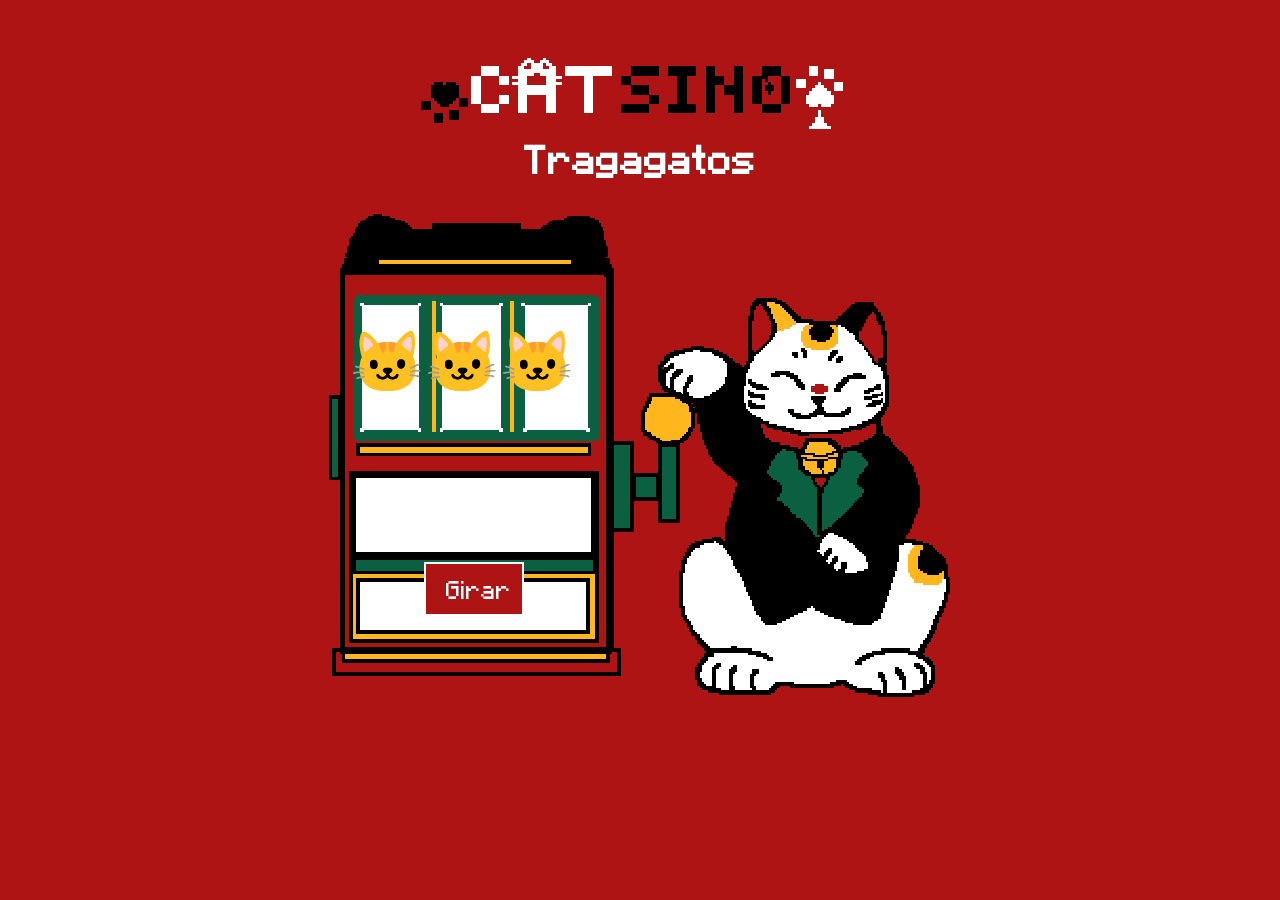
<file: Juegos/tragagatos.html>
<!DOCTYPE html>
<head>
    <!--icono de la pagina-->
    <link rel="icon" type="image/png" href="../imagenes/kitty2.png">
    <!--titulo de la pagina-->
    <title>CATsino</title>
    <meta charset="UTF-8">
    <!--unir el css con el html para que se vea bonito-->
    <link rel="stylesheet" href="../CSS/tragagatos.css">
</head>

<!--   cuerpo de la pagina -->
<body>
    <div class="logo">
        <img src="../imagenes/pixil-frame-0.png" alt="Logo de CATsino">
    </div>
<!--   titulo de la pagina -->
<h1 >Tragagatos</h1>


<!--   ZONA GATO Y MAQUINA -->
<div class="escenario">

    <div class="tragagatos">

        <img src="../imagenes/tragagatos/TragaGatos.png" id="maquina" class="maquina">

        <div class="rodillos">
                <div class="casilla"><span id="r1">🐱</span></div>
                <div class="casilla"><span id="r2">🐱</span></div>
                <div class="casilla"><span id="r3">🐱</span></div>
        </div>

            <button id="girar" onclick="girar()">Girar</button>

            <div id="resultado"></div>

    </div>
        
    <img src="../imagenes/tragagatos/Chino1.png" id="gato" class="gatochino" alt="">
    
</div>

<script src="../JS/tragagatos.js"></script>

</body>
</file>
<file: CSS/tragagatos.css>
@font-face {
  font-family: Minecraftia;
  src: url([data-uri]);
}

.logo img{
    width:500px;
    image-rendering: pixelated;
    margin-top: 50px;
    
}

.escenario{
    display: flex;
    justify-content: center;   /* centra TODO el conjunto */
    align-items: end;
    gap: 0px;                 /* distancia entre máquina y gato */
    width: 100%;
    margin-top: 0px;
}

.tragagatos{
    width: 330px;
    image-rendering: pixelated;
    position: relative;
  }

.maquina{
    width: 370px;
    image-rendering: pixelated;
  }

.rodillos{
    position:absolute;

    top:100px;      /* ajustar */
    left:25px;      /* ajustar */

    width:100px;
    height:100px;

    display:flex;
    justify-content:space-around;
    align-items:center;

    font-size:60px;
}
#girar{
    position:absolute;
    width:100px;
    bottom:90px;   /* ajustar */
    left:45%;
    transform:translateX(-50%);
}

/* Mensaje */
#resultado{
    position:absolute;
    bottom:180px;
    left:-10%;
    width:100%;
    text-align:center;
    color:rgb(27, 0, 0);
}  

.gatochino {
    width: 300px;
    image-rendering: pixelated;
   
  }  

h1{
    margin-top: 0px;
}

button{
    font-family: Minecraftia;
    font-size: 20px;
    background-color: #af1414;
    color: #ffffff;
    border: 2px solid #ffffff;
    padding: 10px 20px;
    cursor: pointer;
    transition: background-color 0.3s, color 0.3s;
    margin-top: 20px;

}


  body {
  font-family: Minecraftia;
  text-align: center;
  background-color: #af1414;
  color: #ffffff;
}
</file>
